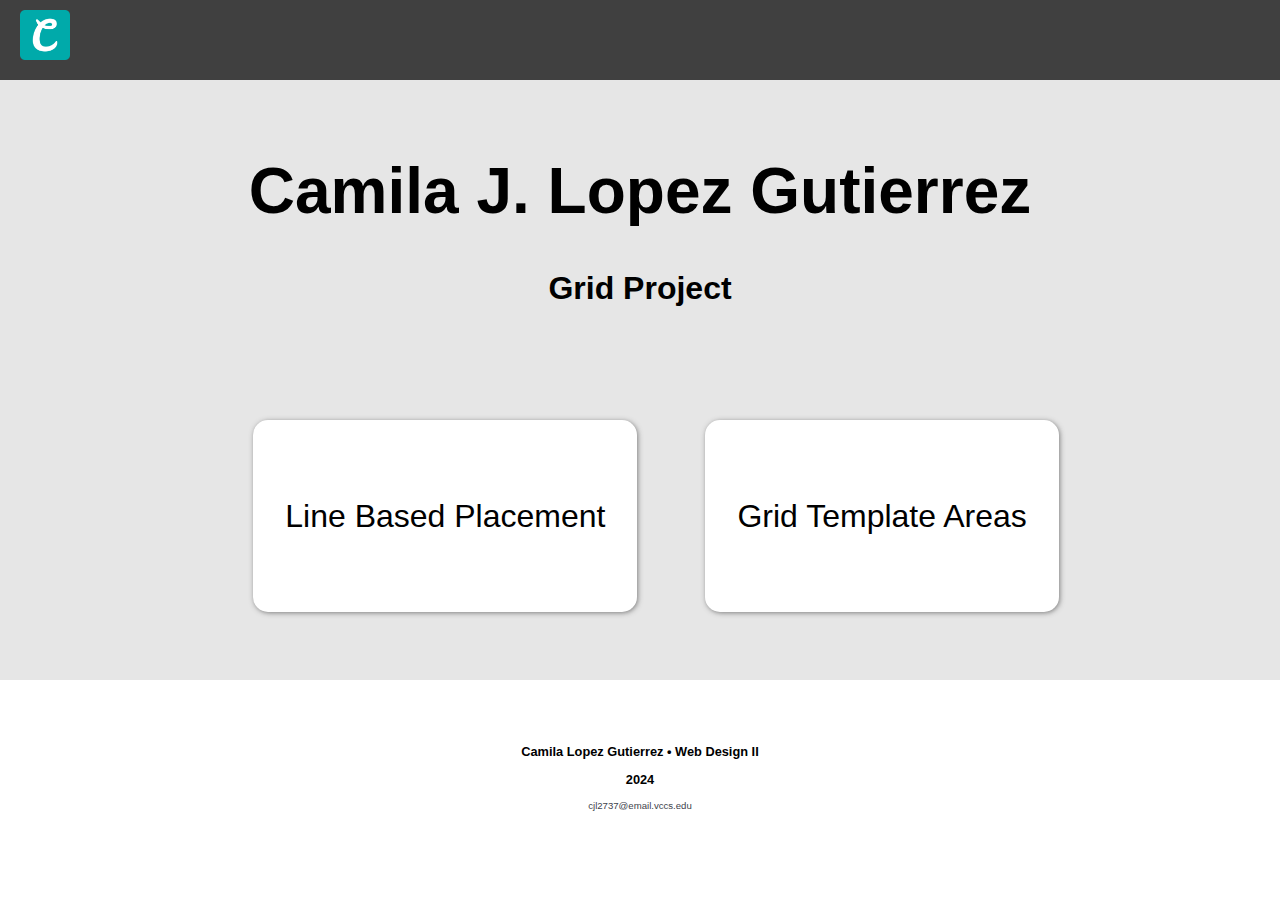
<file: index.html>
<!DOCTYPE html>
<html lang="en">
    <head>
        <!--
        Web Design II
        Author: Camila Lopez
        Date: October 30 2024

        Filename: grid.html
        -->
        <meta charset="UTF-8">
        <meta name="viewport" content="width=device-width, initial-scale=1.0">
        <title>Grid</title>
        <link rel="stylesheet" href="./css/grid.css">
    </head>
    <body>
        <header>
            <div class="icon">
                <img src="./images/favicon-192x192.png" alt="Logo with letter C" width="50" height="50">
            </div>
        </header>

        <main>
            <section class="top-container">
                <h1>Camila J. Lopez Gutierrez</h1>
                <h3>Grid Project</h3>
            </section>

            <nav>
                <ul>
                    <li><a href="./grid-1/grid-1.html">Line Based Placement</a></li>
                    <li><a href="./grid-2/grid-2.html">Grid Template Areas</a></li>
                </ul>
            </nav>
        </main>

        <footer>
            <h3>Camila Lopez Gutierrez &bull; Web Design II</h3>
            <h3>2024</h3>
            <p><a href="mailto:cjl2737@email.vccs.edu">cjl2737@email.vccs.edu</a></p>
        </footer>
    </body>
</html>
</file>
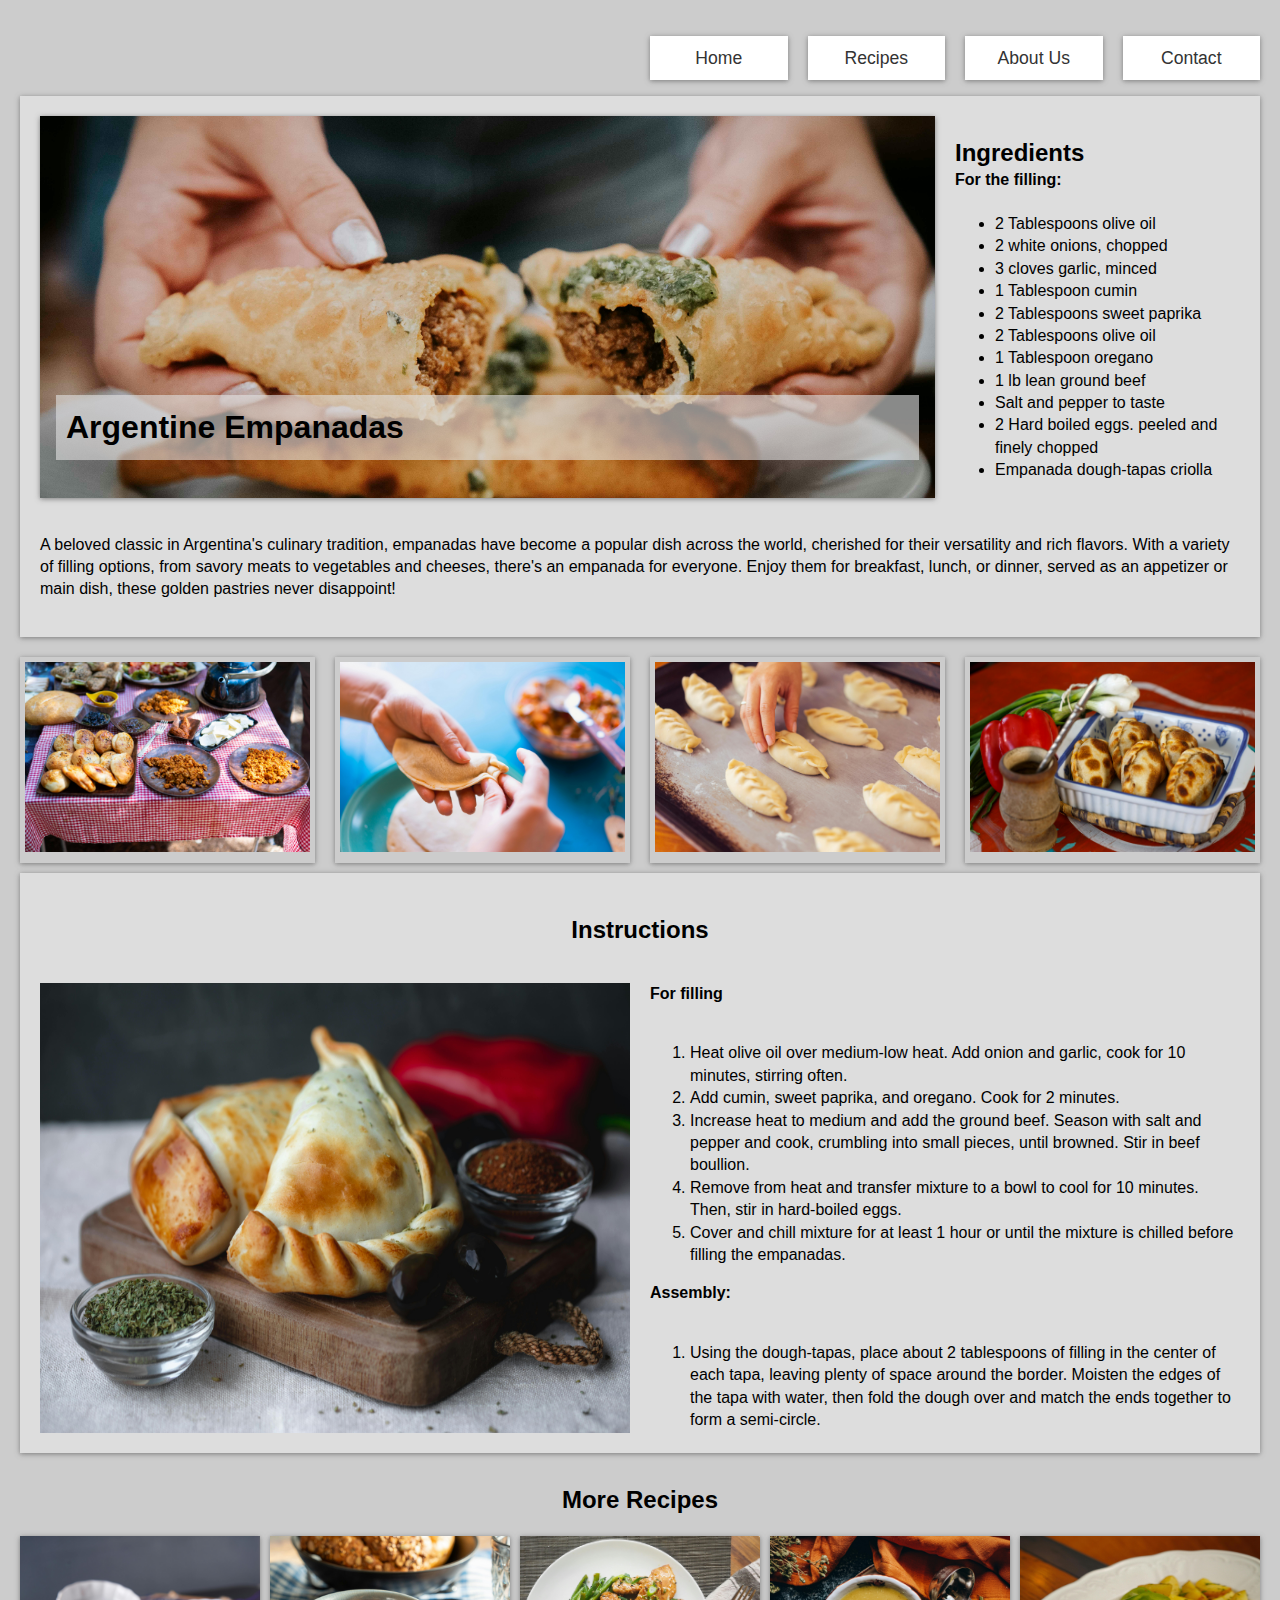
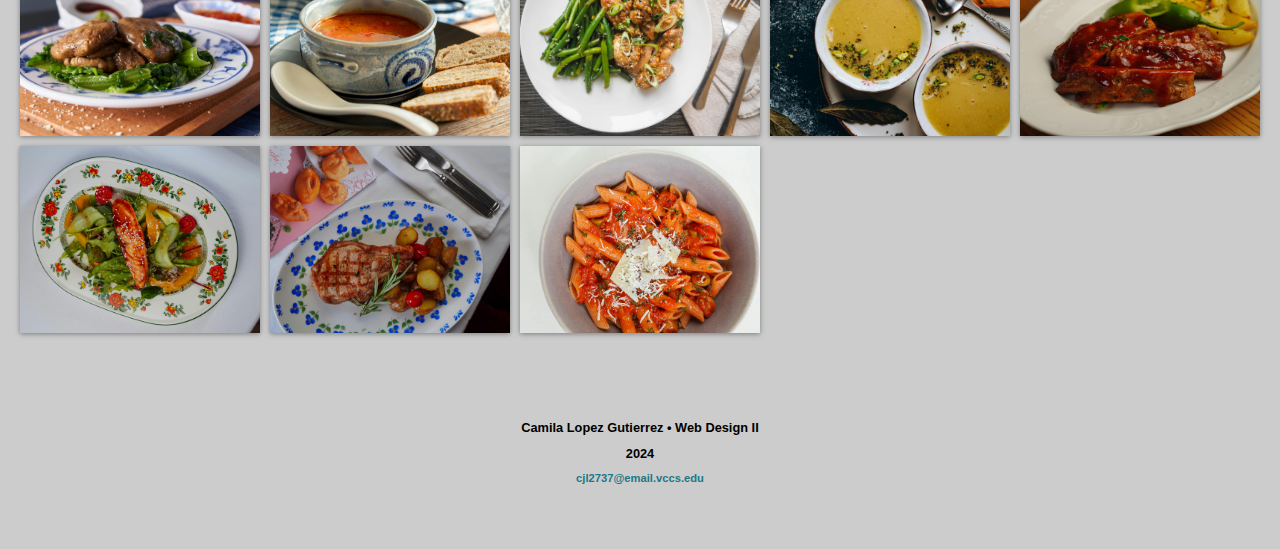
<file: grid-1/grid-1.html>
<!DOCTYPE html>
<html lang="en">
<head>
    <!--
        Web Design II
        Author: Camila Lopez
        Date: October 24 2024

        Filename: grid-1.html
        -->
    <meta charset="UTF-8">
    <meta name="viewport" content="width=device-width, initial-scale=1.0">
    <title>Grid-1</title>
    <link rel="stylesheet" href="./css/grid-1.css">
</head>
<body>
    <header class="wrapper">
        <nav>
            <ul>
                <li class="li-items"><a href="#">Home</a></li>
                <li><a href="#">Recipes</a></li>
                <li><a href="#">About Us</a></li>
                <li><a href="#">Contact</a></li>
            </ul>
        </nav>
    </header>
    <main class="wrapper">
        
        <section class="main-grid">
            <div class="main-img">
                <h1>Argentine Empanadas</h1>
            </div>
            
            <div class="intro-recipe">
                <p>A beloved classic in Argentina's culinary tradition, empanadas have become a popular dish across the world, cherished for their versatility and rich flavors. With a variety of filling options, from savory meats to vegetables and cheeses, there's an empanada for everyone. Enjoy them for breakfast, lunch, or dinner, served as an appetizer or main dish, these golden pastries never disappoint!</p>
            </div>

            <div class="side-recipe">
                <h2>Ingredients</h2>
                <h4>For the filling:</h4>
                <ul>
                    <li>2 Tablespoons olive oil</li>
                    <li>2 white onions, chopped</li>
                    <li>3 cloves garlic, minced</li>
                    <li>1 Tablespoon cumin</li>
                    <li>2 Tablespoons sweet paprika</li>
                    <li>2 Tablespoons olive oil</li>
                    <li>1 Tablespoon oregano</li>
                    <li>1 lb lean ground beef</li>
                    <li>Salt and pepper to taste</li>
                    <li>2 Hard boiled eggs. peeled and finely chopped</li>
                    <li>Empanada dough-tapas criolla</li>
                </ul>
            </div>
        </section>
        
        <section class="recipe-images">
            <div class="img-box">
                <img src="./images/pexels-omer-furkan-yakar-542782865-17549692.jpg" alt="ingredients for empanadas">
            </div>
            <div class="img-box">
                <img src="./images/pexels-cristian-rojas-8279646.jpg" alt="making border to empanadas">
            </div>
            <div class="img-box">
                <img src="./images/pexels-cristian-rojas-8279639.jpg" alt="empanadas made ready to oven">
            </div>
            <div class="img-box">
                <img src="./images/pexels-cristian-rojas-8279712.jpg" alt="bowl of empanadas with mate">
            </div>
        </section>

        <section class="instructions">
            <div class="title-inst">   
                <h2>Instructions</h2>
            </div>
            
            <div class="img-inst">
                <img src="./images/pexels-quiltro-4128500.jpg" alt="served empanadas in a board">
            </div>
            <div class="scrolling">
                <h4>For filling</h4>
                <ol>
                    <li>Heat olive oil over medium-low heat. Add onion and garlic, cook for 10 minutes, stirring often.</li>
                    <li>Add cumin, sweet paprika, and oregano. Cook for 2 minutes.</li>
                    <li>Increase heat to medium and add the ground beef. Season with salt and pepper and cook, crumbling into small pieces, until browned. Stir in beef boullion.</li>
                    <li>Remove from heat and transfer mixture to a bowl to cool for 10 minutes. Then, stir in hard-boiled eggs.</li>
                    <li>Cover and chill mixture for at least 1 hour or until the mixture is chilled before filling the empanadas.</li>
                </ol>
                <h4>Assembly:</h4>
                <ol>
                    <li>Using the dough-tapas, place about 2 tablespoons of filling in the center of each tapa, leaving plenty of space around the border. Moisten the edges of the tapa with water, then fold the dough over and match the ends together to form a semi-circle.</li>
                    <li>Pinch the edges together and then seal the ends by crimping them with a fork or pinching and twisting/folding it over.</li>
                    <li><strong>Baked Empanadas:</strong> Place empanadas on a baking sheet lined with parchment paper. Brush with a little bit of egg wash and bake at 375° For 25-30 minutes until golden brown and fully cooked.</li>
                    <li><strong>Fried Empanadas:</strong>Refrigerate the empanadas for 20 minutes before frying to help the dough firm up and hold its shape before placing in the hot oil. Add several inches of hot oil to a pot and heat to about 365° F. Fry one or two empanadas at a time, flipping once, until golden on both sides (1-2 minutes per side). Place on a paper-towel lined plate.</li>
                </ol>
            </div>
        </section>

        <section class="recipe-portfolio">
            <div>
                <h2>More Recipes</h2>
            </div>
            <div class="img-portfolio">
                <div class="img-container">
                    <a href="#">
                        <img src="./images/pexels-fernando-hung-1620498161-28996108.jpg" alt="recipe1">
                    </a>
                </div> 

                <div class="img-container">
                    <a href="#">
                        <img src="./images/pexels-guvo-29007241.jpg" alt="soup bowl">
                    </a>
                </div>

                <div class="img-container">
                    <a href="#">
                        <img src="./images/pexels-jerchung-2116094.jpg" alt="chicken and asparagus">
                    </a>
                </div>

                <div class="img-container">
                    <a href="#">
                        <img src="./images/pexels-kubra-dogu-80605500-11581260.jpg" alt="soup bowl">
                    </a>
                </div>

                <div class="img-container">
                    <a href="#">
                        <img src="./images/pexels-nadin-sh-78971847-28996260.jpg" alt="bbq ribs and veggies">
                    </a>
                </div>

                <div class="img-container">
                    <a href="#">
                        <img src="./images/pexels-nadin-sh-78971847-28996271.jpg" alt="veggies">
                    </a>
                </div>

                <div class="img-container">
                    <a href="#">
                        <img src="./images/pexels-nadin-sh-78971847-28996273.jpg" alt="grill pork tenderloin and potatoes">
                    </a>
                </div>
                
                <div class="img-container">
                    <a href="#">
                        <img src="./images/pexels-polina-tankilevitch-5419336.jpg" alt="Fettuccine with salsa">
                    </a>
                </div>
            </div>
            
        </section>
    </main>

    <footer>
        <h3>Camila Lopez Gutierrez &bull; Web Design II</h3>
        <h3>2024</h3>
        <p><a href="mailto:cjl2737@email.vccs.edu">cjl2737@email.vccs.edu</a></p>
    </footer>
</body>
</html>
</file>
<file: css/grid.css>
/*  
    Web Design II
    Author: Camila Lopez
    Date: October 30 2024
    Filename: grid.css 
*/

body {
    font-family: Arial, sans-serif;
    margin: 0;
    padding: 0;
}

header {
    background-color: #272727e1;
    height: 5rem;
    align-items: center;
}

.icon {
    display: grid;
    justify-content: left;
    padding: 10px 20px;
}

main {
    box-sizing: border-box;
    width: 100%;
    max-width: 1920px;
    height: 600px;
    background-color: #e6e6e6;
}

@media (max-width:700px) {
    main {
        height: 500px;
    }
}

@media (max-width:500px) {
    main {
        height: 450px;
    }
}

.top-container {
    height: 250px;
    align-content: center;
    justify-items: center;
    padding: 20px;
}

.top-container h1 {
    font-size: 4rem;
    font-weight: bolder;
}

.top-container h3 {
    font-size: 2rem;
}

@media (max-width: 700px) {
    .top-container {
        height: 200px;
        text-align: center;
    }

    .top-container h1{
        font-size: 3rem;
    }

    .top-container h3 {
        font-size: 2rem;
    }
}

@media (max-width: 500px) {
    .top-container h1{
        font-size: 2rem;
    }

    .top-container h3 {
        font-size: 1.5rem;
    }
}

nav {
    margin: 50px 150px;
}

nav ul {
    display: grid;
    grid-template-areas: 'auto auto';
    justify-content: center;
    gap: 100px;
    list-style: none;
    padding-inline-start: 0;
}

nav ul li {
    background-color: white;
    max-width: 30rem;
    width: 100%;
    height: 10rem;
    font-size: 2rem;
    border-radius: 15px;
    padding: 1rem;
    display: flex;
    justify-content: center;
    align-items: center;
    box-shadow: 1px 1px 5px #686868cc;
}


nav li a {
    text-decoration: none;
    color: black;
}

nav li:hover {
    background-color: #272727e1;
    
    a {
        color: white;
}
}

@media (max-width: 700px) {
    nav {
        margin: 30px 100px;
    }


    nav ul li {
        height: 7rem;
        font-size: 1rem;
        text-align: center;
    }
}

@media (max-width: 500px) {
    nav {
        margin: 0 50px;
    }

    nav ul {
        gap: 20px;
    }

    nav ul li {
        height: 5rem;
        width: 80%;
    }
}


footer {
    margin: 5% 0 5% 0;
}

footer h3{
    font-size: 0.8em;
    text-align: center;
    font-weight: 900;
}

footer p {
    text-align: center;
    font-size: 0.6em;
}

footer a {
    color: rgb(64, 67, 76);
    text-decoration: none;
}
</file>
<file: grid-1/css/grid-1.css>
/*  
    Web Design II
    Author: Camila Lopez
    Date: October 24 2024
    Filename: grid-1.css 
*/

:root {
    --primary: #ddd;
    --dark: #333;
    --light: #fff;
    --shadow: 0 1px 5px rgba(104, 104, 104, 0.8);
}

html {
    box-sizing: border-box;
}

body {
    font-family: Arial, Helvetica, sans-serif;
    background: #ccc;
    margin: 20px;
    line-height: 1.4;
}

img {
    max-width: 100%;
}

.wrapper {
    display: grid;
    gap: 10px;
}

/* Navigation Grid */

nav ul {
    display: grid;
    gap: 20px;
    padding: 0;
    list-style: none;
    grid-template-columns: repeat(8, 1fr);
}

nav li a {
    background-color: var(--light);
    display: block;
    text-decoration: none;
    padding: .6rem;
    text-align: center;
    color: var(--dark);
    font-size: 1.1rem;
    box-shadow: var(--shadow);
}

nav a:hover {
    background-color: var(--dark);
    color: var(--light);
}

.li-items {
    grid-column: 5 / 6;
}

@media (max-width:700px) {
    nav ul {
        grid-template-columns: repeat(1, 1fr);
        gap: 10px;
    }

    .li-items {
        grid-column: 1;
    }
}

/* Main Grid Recipe */

.main-grid {
    display: grid;
    gap: 20px;
    padding: 20px;
    grid-template-columns: repeat(4, 1fr);
    background-color: var(--primary);
    box-shadow: var(--shadow);
}

.main-img {
    grid-column: 1 / 4;
    grid-row: 1 / 3;
    max-height: 800px;
    background: url(../images/pexels-armando-ascorve-1257903781-23526715.jpg);
    background-size: cover;
    background-position: center;
    padding: 1rem;
    display: flex;
    flex-direction: column;
    justify-content: end;
    box-shadow: var(--shadow);
}

.intro-recipe {
    grid-column: 1 / 5;
}

.side-recipe {
    grid-column: 4/5;
    grid-row: 1 / 3;
}

h1 {
    background-color: rgba(225, 225, 225, 0.609);
    padding: 10px;
}

h2 {
    margin-bottom: 0;
}

h4 {
    margin-top: 0;
}

@media (max-width: 700px) {
    .main-grid {
        grid-template-columns: 1fr;
    }

    .main-img {
        min-height: 300px;
        grid-column: 1;
        grid-row: 1;
    }

    .intro-recipe {
        grid-column: 1;
        grid-row: 2;
    }

    .side-recipe {
        grid-column: 1;
        grid-row: 3;
    }

    h2{
        margin-top: 0;
    }
}

@media (max-width: 500px) {
    .main-img {
        min-height: 200px;
    }
}

/* Images recipe grid */
.recipe-images {
    display: grid;
    gap: 20px;
    grid-template-columns: repeat(4, 1fr);
    width: 100%;
    margin-top: 10px;
    align-items: center;
}

.img-box {
    padding: 5px;
    box-shadow: var(--shadow);
}

@media (max-width:700px) {
    .recipe-images {
        grid-template-columns: repeat(2, 1fr)
    }
}

@media (max-width:500px) {
    .recipe-images {
        grid-template-columns: repeat(1, 1fr)
    }
}

/* Instructions grid */

.instructions {
    display: grid;
    gap: 20px;
    grid-template-columns: repeat(2, 1fr);
    /* grid-template-areas: 'title-inst title-inst'
                        'img-inst scrolling'; */
    background-color: var(--primary);
    padding: 20px;
    box-shadow: var(--shadow);
}

.title-inst {
    grid-column-start: 1;
    grid-column-end: 3;
    grid-row-start: 1;
    grid-row-end: 2;
    text-align: center;
    margin-bottom: 1rem;
}

.img-inst img {
    max-height: 450px;
    height: 100%;
}

.scrolling {
    display: flex;
    flex-direction: column;
    flex-wrap: nowrap;
    overflow-y: auto;
    max-height: 450px;
    height: 100%;
}

@media (max-width: 700px) {
    .instructions {
        grid-template-columns: 1fr;
    }

    .title-inst {
        grid-column: 1;
    }

    .img-inst {
        grid-column: 1;
        margin: auto;
    }

    .img-inst img {
        max-height: 350px;
        height: 100%;
    }    

    .scrolling {
        max-height: 350px;
        height: 100%;
    }

}

/* Recipe Portfolio */
.recipe-portfolio {
    display: grid;
    gap: 20px;
    grid-template-rows: auto;
}

.img-portfolio {
    display: grid;
    gap: 10px;
    grid-template-columns: repeat(auto-fit, minmax(200px, 1fr));
}

.img-container{
    max-width: 300px;
    max-height: 200px;
    overflow: hidden;
    box-shadow: var(--shadow);
}

.img-container img {
    width: 100%;
    height: 100%;
    object-fit: cover;
    object-position: center;
}

.img-container a:hover {
    opacity: .3;
}

.recipe-portfolio h2 {
    margin-top: 20px;
    text-align: center;
}

@media (max-width:500px) {
    .img-portfolio{
        place-items: center;
    }
}

/* footer */
footer {
    margin: 7% 0 5% 0;
}

footer h3{
    font-size: 0.8em;
    text-align: center;
    font-weight: 900;
    margin: .5rem auto;
}

footer p {
    text-align: center;
    font-size: 0.7rem;
    margin-top: 0;
}


 footer a[href^="mailto:"] {
    color: rgb(32, 120, 134);
    font-weight: bold;
    text-decoration: none;

}
</file>
